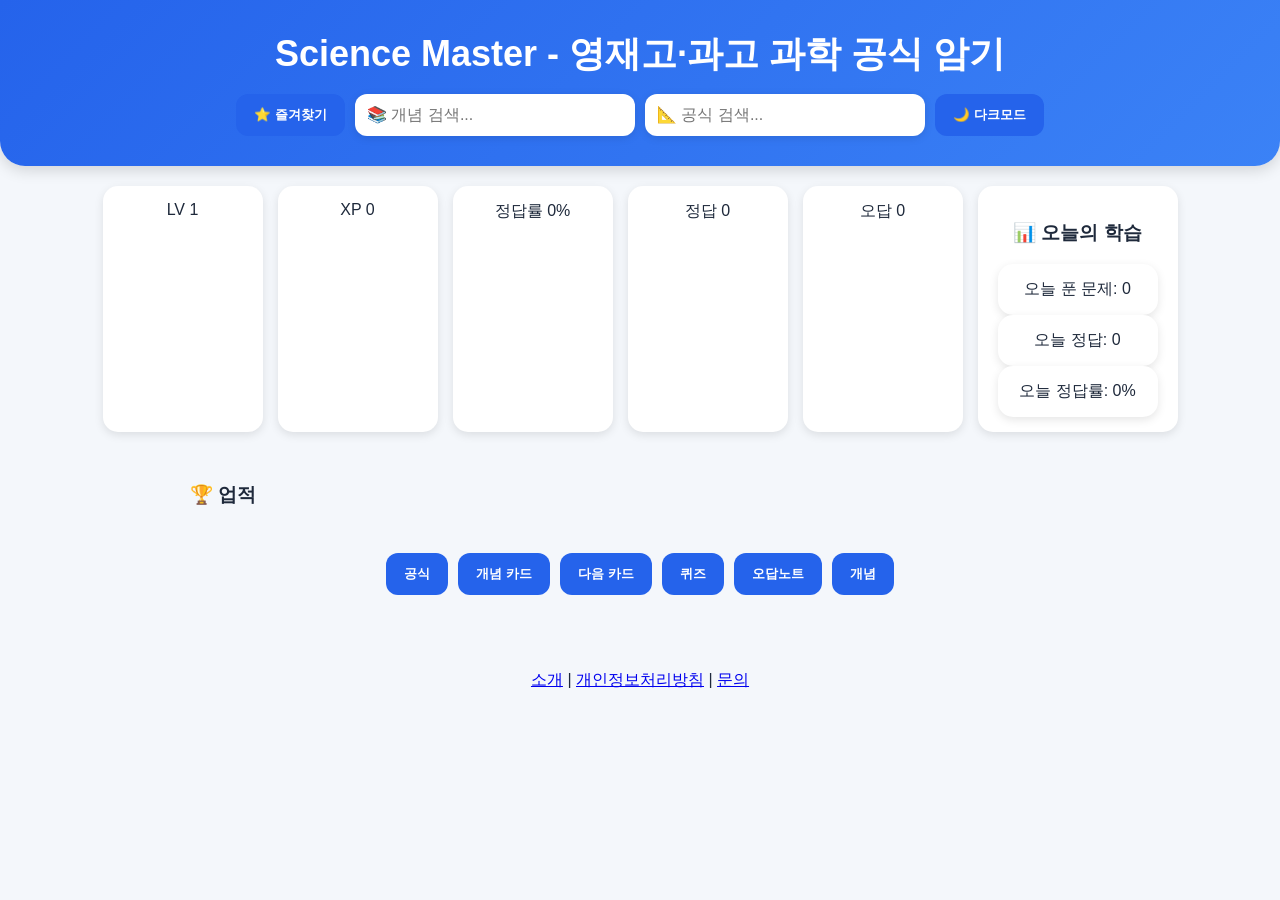
<file: index.html>
<section id="formulas">

   

    <section id="favorites" class="hidden">
<h2>즐겨찾기</h2>
<div id="favoriteResults"></div>
</section>

</section>

<!DOCTYPE html>
<html lang="ko">
<head>
<meta charset="UTF-8">
<meta name="viewport" content="width=device-width, initial-scale=1.0">
<script async src="https://pagead2.googlesyndication.com/pagead/js/adsbygoogle.js?client=ca-pub-6716423138144415"
     crossorigin="anonymous"></script>
<title>Science Master - 영재고·과고 과학 공식 암기</title>
<meta name="description" content="영재고, 과고 준비생을 위한 물리·화학·수학 공식 암기 사이트">
<meta name="keywords" content="영재고, 과고, 과학 공식, 물리 공식, 화학 공식, Science Master">
<link rel="stylesheet" href="style.css">
</head>
<body>

<header>
<h1>Science Master - 영재고·과고 과학 공식 암기</h1>

<div class="top-bar">

<button onclick="showTab('concepts');showFavorites()">
⭐ 즐겨찾기
</button>

<input
type="text"
id="searchInput"
placeholder="📚 개념 검색..."
oninput="searchConcept()">

<input
type="text"
id="formulaSearch"
placeholder="📐 공식 검색..."
oninput="searchFormula()">

<button onclick="toggleDarkMode()">
🌙 다크모드
</button>

</div>
</header>



<div class="stats">

<div>LV <span id="level">1</span></div>

<div>XP <span id="xp">0</span></div>

<div>정답률 <span id="accuracy">0</span>%</div>

<div>정답 <span id="correctCount">0</span></div>

<div>오답 <span id="wrongCount">0</span></div>

<div id="todayStats">
    <h3>📊 오늘의 학습</h3>

    <div>오늘 푼 문제:
        <span id="todaySolved">0</span>
    </div>

    <div>오늘 정답:
        <span id="todayCorrect">0</span>
    </div>

    <div>오늘 정답률:
        <span id="todayAccuracy">0</span>%
    </div>
</div>

</div>

<div id="achievements">
<h3>🏆 업적</h3>
<ul id="achievementList"></ul>
</div>

<div class="xp-bar">
    <div id="xpFill"></div>
</div>

<nav>
<button onclick="
showTab('formulas');
document
.getElementById('formulaResults')
.classList.remove('hidden-formula');
">
공식
</button>
<button onclick="showTab('flashcards')">
개념 카드
</button>
<button onclick="nextCard()">
다음 카드
</button>

<button onclick="showTab('quiz')">
퀴즈
</button>

<button onclick="showTab('wrong')">
오답노트
</button>

<button onclick="
showTab('concepts');
searchConcept();
">
개념
</button>

</nav>

<main>

<div id="formulaResults" class="hidden-formula"></div>

<section id="flashcards">

<h2>개념 카드</h2>

<div class="card"
onclick="flipCard()"
id="flashcard">
밀도 공식은?
</div>

</section>

<section id="quiz" class="hidden">

<h2>퀴즈</h2>

<button onclick="setQuizMode('all')">
전체 퀴즈
</button>

<button onclick="setQuizMode('wrong')">
오답 복습
</button>

<p id="question"></p>

<div id="answers"></div>

<p id="result"></p>

</section>

<section id="wrong" class="hidden">

<h2>오답노트</h2>

<ul id="wrongList"></ul>

</section>

<section id="concepts" class="hidden">

<div id="conceptResults"></div>

</section>

</main>

<footer style="text-align:center;padding:20px;">

<a href="about.html">소개</a>
|
<a href="privacy.html">개인정보처리방침</a>
|
<a href="contact.html">문의</a>

</footer>

<script src="script.js"></script>

</body>
</html>
</file>
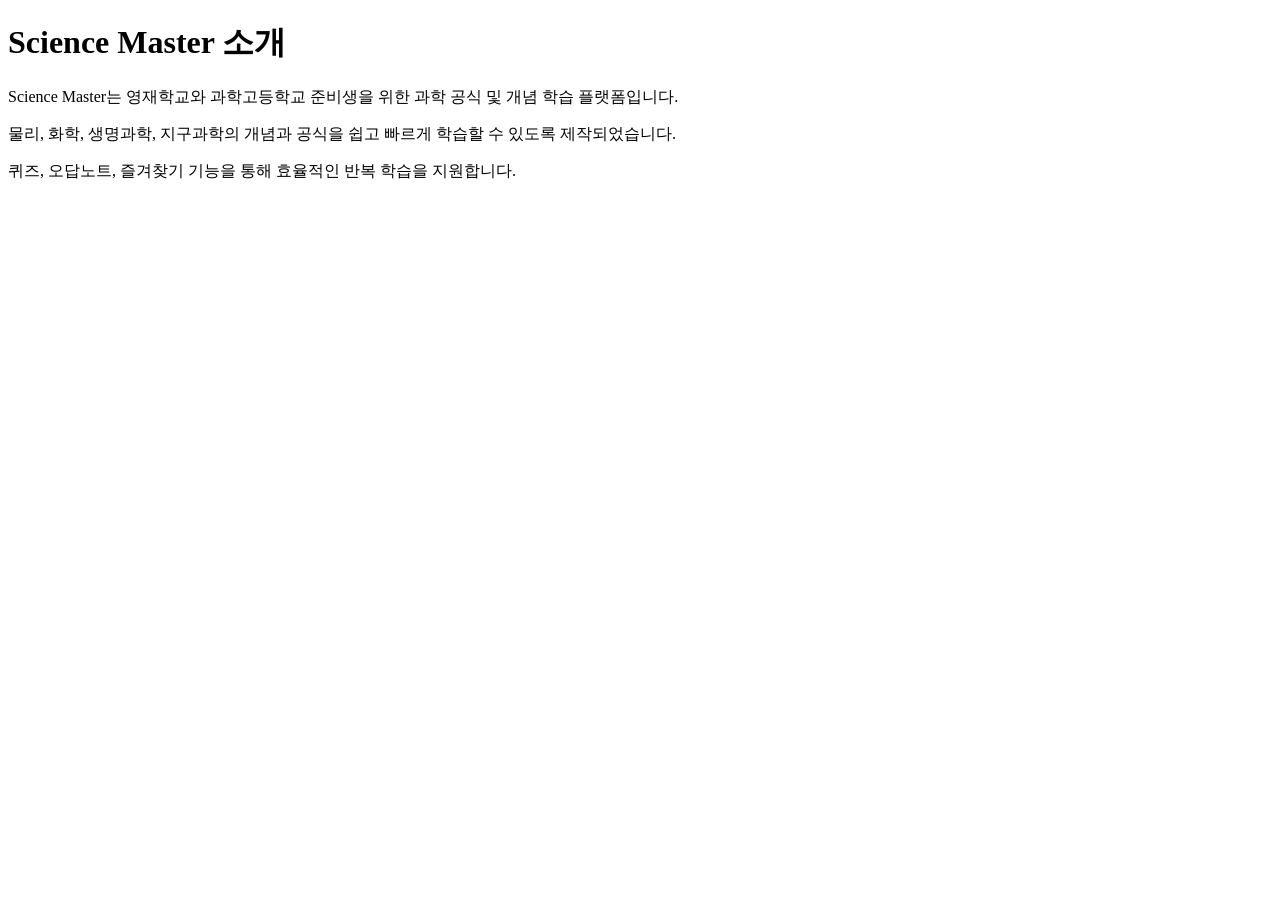
<file: about.html>
<!DOCTYPE html>
<html lang="ko">
<head>
<meta charset="UTF-8">
<meta name="viewport" content="width=device-width, initial-scale=1.0">

<script async src="https://pagead2.googlesyndication.com/pagead/js/adsbygoogle.js?client=ca-pub-6716423138144415"
crossorigin="anonymous"></script>

<title>Science Master 소개</title>
</head>

<body>

<h1>Science Master 소개</h1>

<p>
Science Master는 영재학교와 과학고등학교 준비생을 위한 과학 공식 및 개념 학습 플랫폼입니다.
</p>

<p>
물리, 화학, 생명과학, 지구과학의 개념과 공식을 쉽고 빠르게 학습할 수 있도록 제작되었습니다.
</p>

<p>
퀴즈, 오답노트, 즐겨찾기 기능을 통해 효율적인 반복 학습을 지원합니다.
</p>

</body>
</html>
</file>
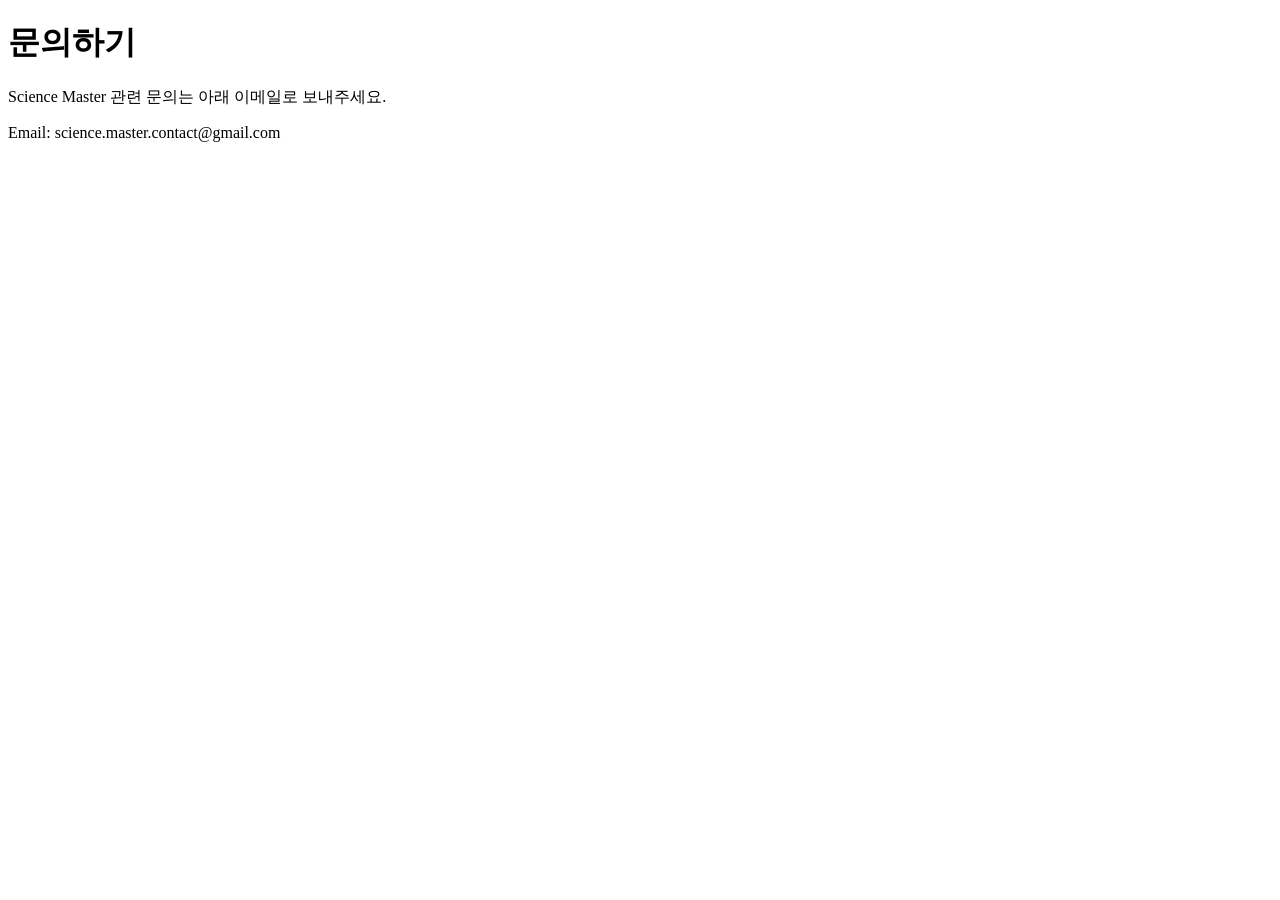
<file: contact.html>
<!DOCTYPE html>
<html lang="ko">
<head>
<meta charset="UTF-8">
<meta name="viewport" content="width=device-width, initial-scale=1.0">

<script async src="https://pagead2.googlesyndication.com/pagead/js/adsbygoogle.js?client=ca-pub-6716423138144415"
crossorigin="anonymous"></script>

<title>문의하기 - Science Master</title>
</head>

<body>

<h1>문의하기</h1>

<p>
Science Master 관련 문의는 아래 이메일로 보내주세요.
</p>

<p>
Email: science.master.contact@gmail.com
</p>

</body>
</html>
</file>
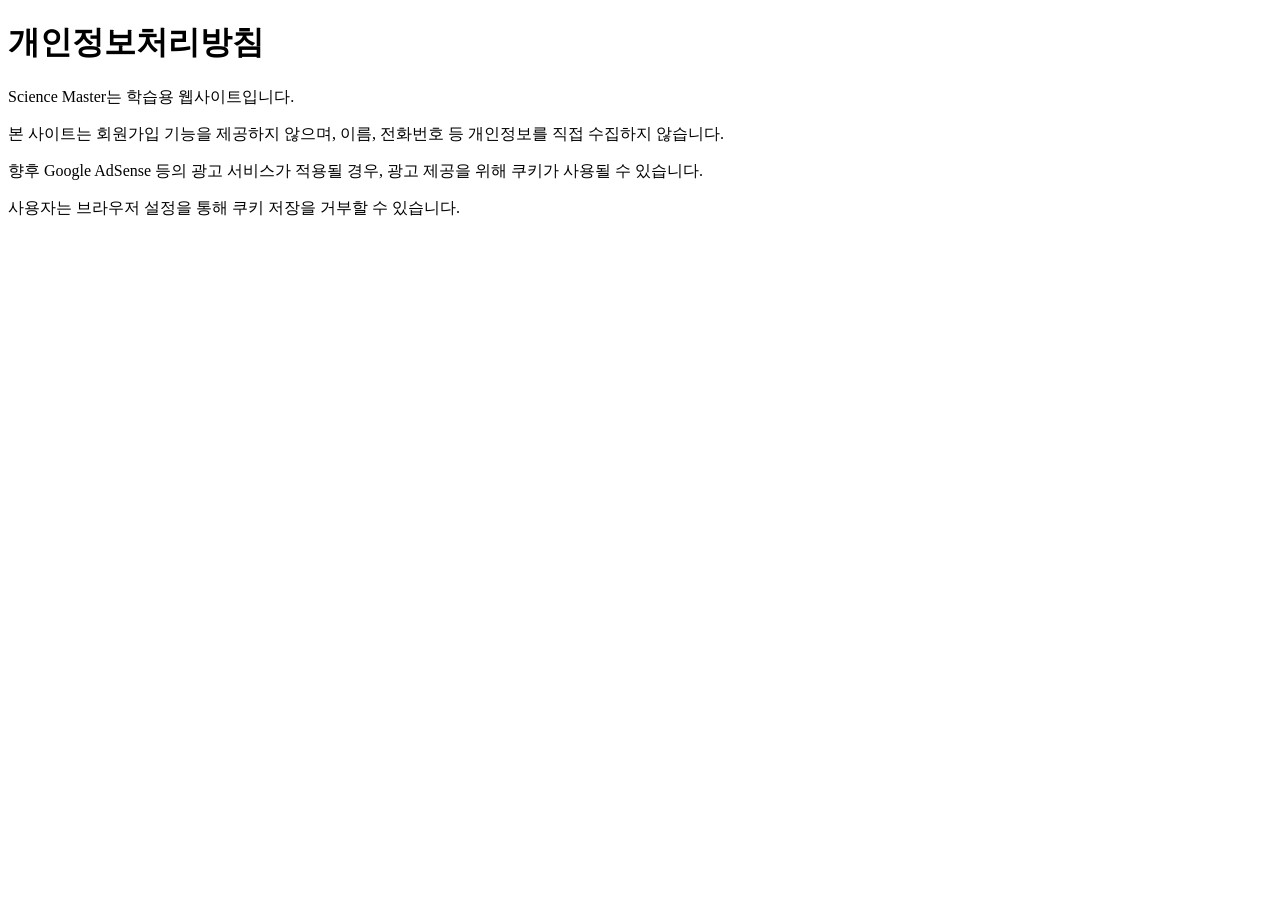
<file: privacy.html>
<!DOCTYPE html>
<html lang="ko">
<head>
<meta charset="UTF-8">
<meta name="viewport" content="width=device-width, initial-scale=1.0">

<script async src="https://pagead2.googlesyndication.com/pagead/js/adsbygoogle.js?client=ca-pub-6716423138144415"
crossorigin="anonymous"></script>

<title>개인정보처리방침 - Science Master</title>
</head>

<body>

<h1>개인정보처리방침</h1>

<p>
Science Master는 학습용 웹사이트입니다.
</p>

<p>
본 사이트는 회원가입 기능을 제공하지 않으며,
이름, 전화번호 등 개인정보를 직접 수집하지 않습니다.
</p>

<p>
향후 Google AdSense 등의 광고 서비스가 적용될 경우,
광고 제공을 위해 쿠키가 사용될 수 있습니다.
</p>

<p>
사용자는 브라우저 설정을 통해 쿠키 저장을 거부할 수 있습니다.
</p>

</body>
</html>
</file>
<file: style.css>
#achievements{
    max-width: 900px;
    margin: 30px auto;
}

body{
    font-family:'Segoe UI',sans-serif;
    margin:0;
    background:#f4f7fb;
    color:#1e293b;
}

header{
    background:linear-gradient(
    135deg,
    #2563eb,
    #3b82f6
    );

    color:white;
    padding:30px;
    text-align:center;

    border-radius:
    0 0 25px 25px;

    box-shadow:
    0 4px 15px
    rgba(0,0,0,0.15);
}

h1{
    margin:0;
    font-size:36px;
}

.top-bar{
    display:flex;
    justify-content:center;
    gap:10px;
    margin-top:15px;
    flex-wrap:wrap;
}

input{
    padding:12px;
    width:280px;

    border:none;
    border-radius:12px;

    box-shadow:
    0 2px 8px
    rgba(0,0,0,0.1);

    font-size:16px;
}

button{
    background:#2563eb;
    color:white;

    border:none;
    border-radius:12px;

    padding:12px 18px;

    cursor:pointer;

    font-weight:bold;

    transition:0.25s;
}

button:hover{
    transform:translateY(-2px);

    background:#1d4ed8;
}

.stats{
    display:flex;
    flex-wrap:wrap;

    justify-content:center;

    gap:15px;

    padding:20px;
}

.stats div{
    background:white;

    padding:15px 20px;

    border-radius:15px;

    min-width:120px;

    text-align:center;

    box-shadow:
    0 3px 10px
    rgba(0,0,0,0.1);
}

nav{
    display:flex;

    justify-content:center;

    flex-wrap:wrap;

    gap:10px;

    padding:15px;
}

main{
    max-width:1000px;

    margin:auto;

    padding:20px;
}

.card{
    background:white;

    border-radius:20px;

    padding:50px;

    text-align:center;

    font-size:30px;

    cursor:pointer;

    box-shadow:
    0 8px 25px
    rgba(0,0,0,0.12);

    transition:0.3s;

    margin-top:20px;
}

.card:hover{
    transform:scale(1.03);
}

.answer-btn{
    display:block;

    width:100%;

    margin:10px 0;

    padding:15px;

    font-size:16px;
}

.hidden{
    display:none;
}

#question{
    font-size:24px;

    font-weight:bold;

    margin-bottom:20px;
}

#conceptResults div{
    background:white;

    padding:20px;

    margin:15px 0;

    border-radius:15px;

    box-shadow:
    0 3px 10px
    rgba(0,0,0,0.08);
}

#conceptResults h3{
    color:#2563eb;

    margin-top:0;
}

#result{
    margin-top:15px;

    font-size:22px;

    font-weight:bold;
}

.dark{
    background:#0f172a;
    color:#f8fafc;
}

.dark header{
    background:linear-gradient(
    135deg,
    #1e293b,
    #334155
    );
}

.dark .card,
.dark .stats div,
.dark #conceptResults div{
    background:#1e293b;
    color:white;
}

.dark button{
    background:#3b82f6;
}

.dark input{
    background:#334155;
    color:white;
}

.dark .stats{
    background:none;
}

@media(max-width:600px){

    h1{
        font-size:28px;
    }

    .card{
        font-size:22px;
        padding:30px;
    }

    .stats{
        flex-direction:column;
    }

    button{
        width:100%;
    }

    input{
        width:100%;
    }

}

#formulaResults div{
    background:white;
    padding:20px;
    margin:15px 0;
    border-radius:15px;
    box-shadow:0 3px 10px rgba(0,0,0,0.08);
}

#formulaResults h3{
    color:#2563eb;
    margin-top:0;
}

.hidden-formula{
    display:none;
}

.dark #formulaResults div{
    background:#222;
    color:white;
}

.dark #formulaResults h3{
    color:#60a5fa;
}

.dark #formulaResults hr{
    border-color:#555;
}

.dark #formulaResults p{
    color:white;
}

\.formula-card{
    background:white;
    border-radius:15px;
    padding:20px;
    margin-top:20px;
    box-shadow:0 4px 10px rgba(0,0,0,0.15);
}

.dark .formula-card{
    background:#222;
    color:white;
}
</file>
